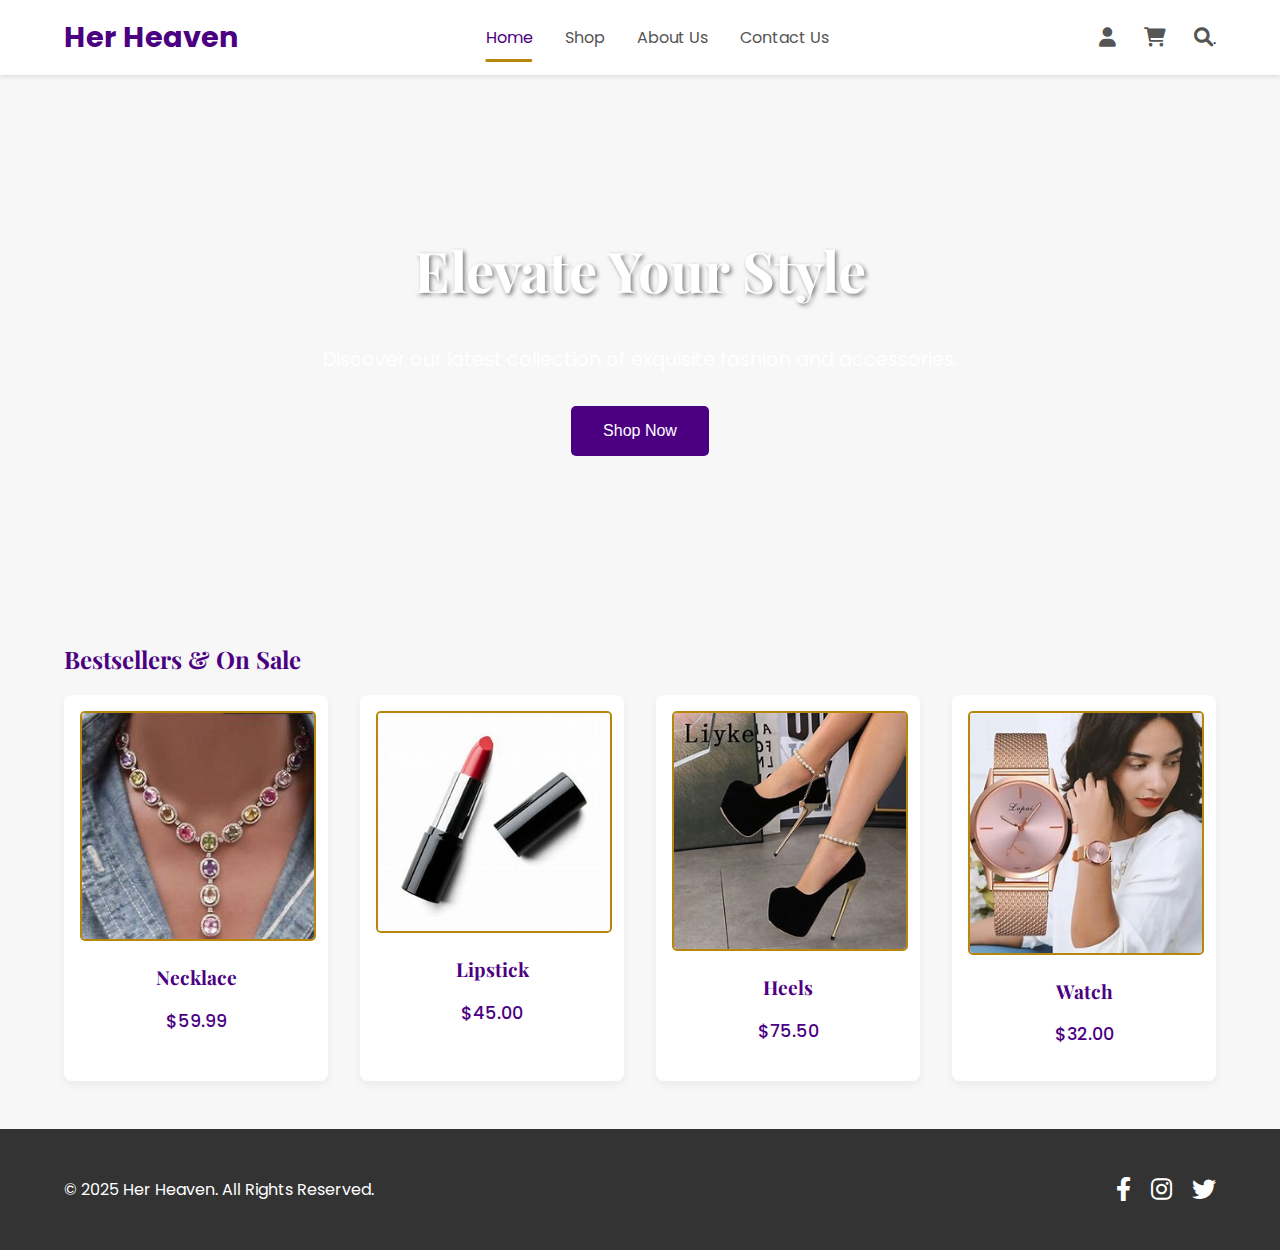
<file: Her heaven/index.html>
<!DOCTYPE html>
<html lang="en">
<head>
    <meta charset="UTF-8">
    <meta name="viewport" content="width=device-width, initial-scale=1.0">
    <title>Her Heaven - Home</title>
    <link rel="stylesheet" href="styles.css">
    <link href="https://fonts.googleapis.com/css2?family=Playfair+Display:wght@400;700&family=Poppins:wght@400;500&display=swap" rel="stylesheet">
    <link rel="stylesheet" href="https://cdnjs.cloudflare.com/ajax/libs/font-awesome/6.0.0-beta3/css/all.min.css">
</head>
<body>

    <header class="main-header">
        <div class="logo">Her Heaven</div>
        <nav class="main-nav">
            <ul>
                <li><a href="index.html" class="active">Home</a></li>
                <li><a href="shop.html">Shop</a></li>
                <li><a href="about.html">About Us</a></li>
                <li><a href="contact.html">Contact Us</a></li>
            </ul>
        </nav>
        <div class="header-icons">
            <a href="login.html"><i class="fas fa-user"></i></a>
            <a href="cart.html"><i class="fas fa-shopping-cart"></i></a>
             <a href="#" id="search-icon-link"><i class="fas fa-search"></i></a>.
        </div>
    </header>

    <section class="hero-section" style="background-image: url('https://via.placeholder.com/1500x600/b8860b/fff?text=Elegant+New+Arrivals');">
        <div class="hero-content">
            <h1>Elevate Your Style</h1>
            <p>Discover our latest collection of exquisite fashion and accessories.</p>
            <button class="cta-button">Shop Now</button>
        </div>
    </section>

    <section class="content-section">
        <h2>Bestsellers & On Sale</h2>
        <div class="product-grid">
    <div class="product-card">
        <img src="images/Neck lace.jpeg" alt="Necklace">
        <h3>Necklace</h3>
        <p>$59.99</p>
    </div>
    <div class="product-card">
        <img src="images/Lipstick.jpeg" alt="Lipstick">
        <h3>Lipstick</h3>
        <p>$45.00</p>
    </div>
    <div class="product-card">
        <img src="images/Heels.jpeg" alt="Heels">
        <h3>Heels</h3>
        <p>$75.50</p>
    </div>
    <div class="product-card">
        <img src="images/Watch.jpeg" alt="Watch">
        <h3>Watch</h3>
        <p>$32.00</p>
    </div>
        </div>
    </section>

    <footer class="main-footer">
        <div class="footer-content">
            <p>&copy; 2025 Her Heaven. All Rights Reserved.</p>
            <div class="social-icons">
                <a href="#"><i class="fab fa-facebook-f"></i></a>
                <a href="#"><i class="fab fa-instagram"></i></a>
                <a href="#"><i class="fab fa-twitter"></i></a>
            </div>
        </div>
    </footer>
    <script src="script.js"></script>
</body>
</html>
</file>
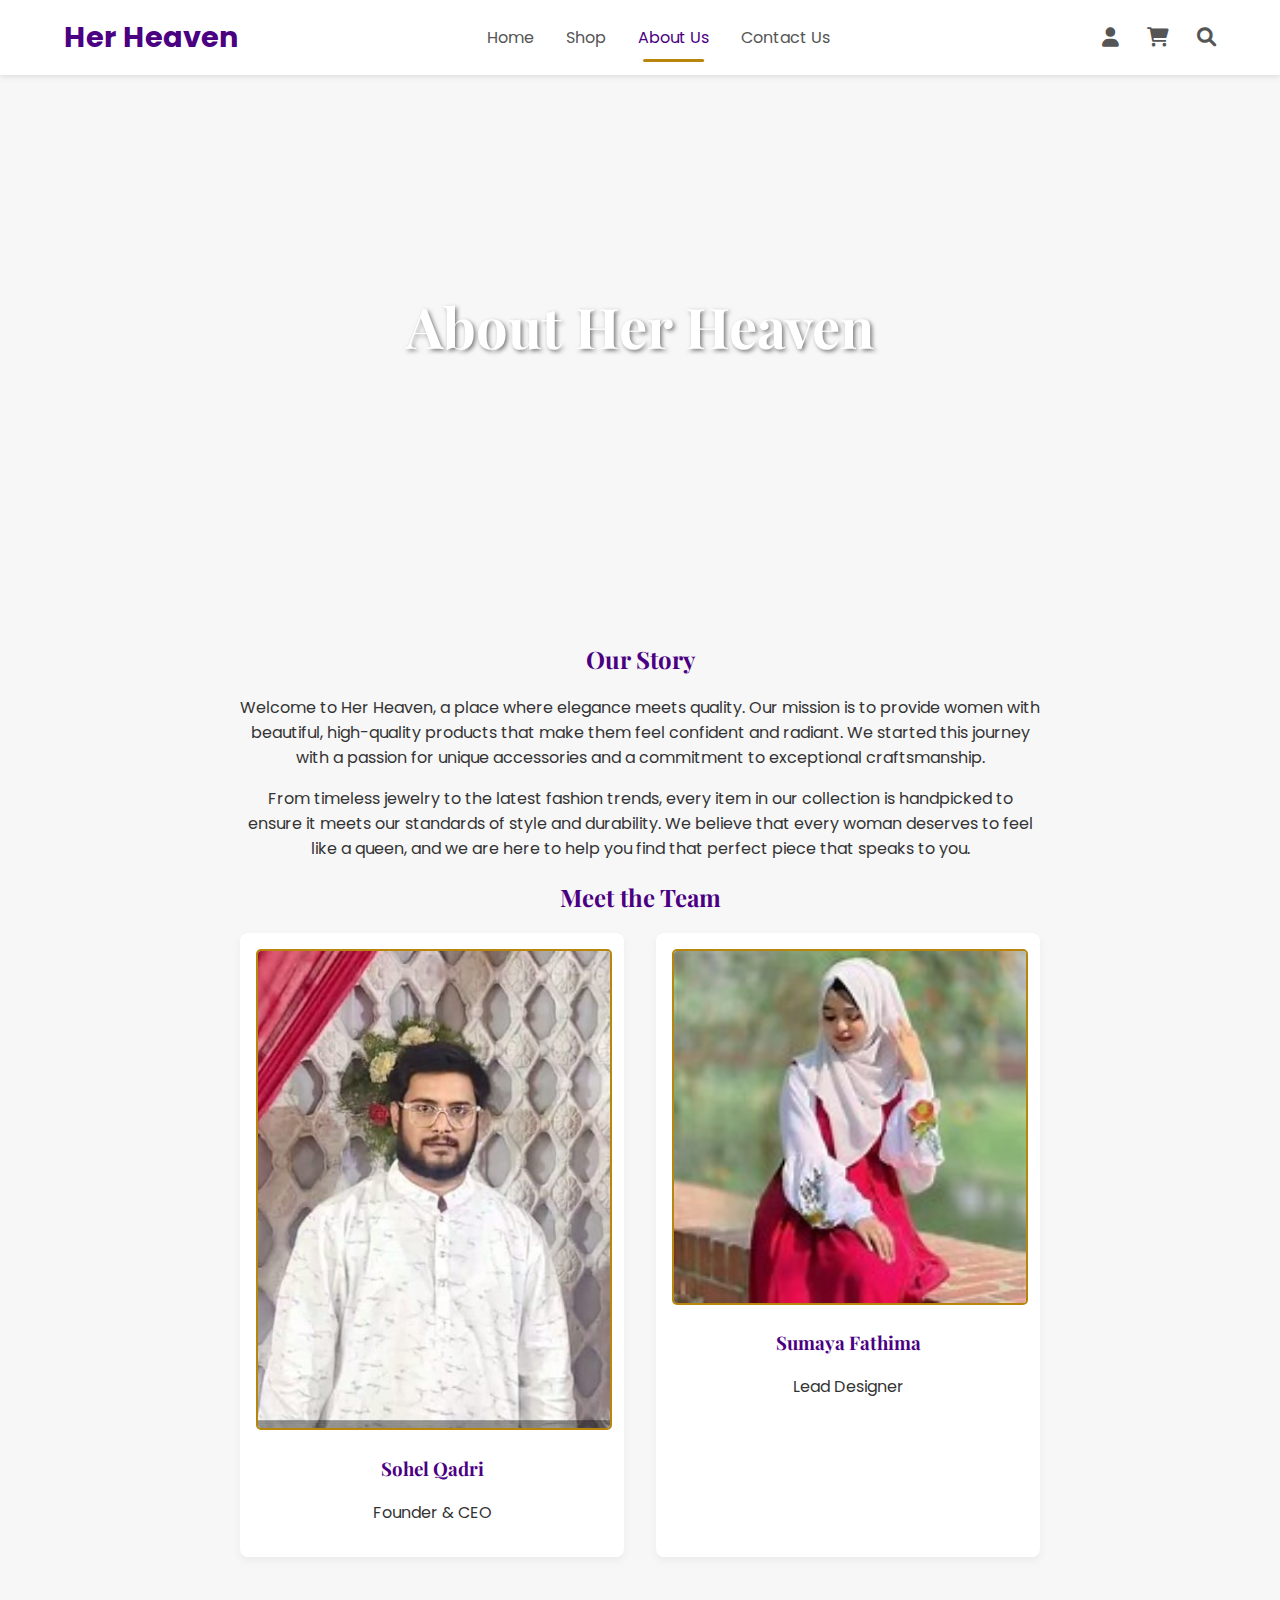
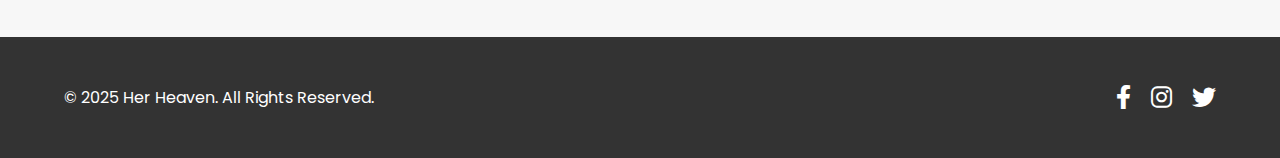
<file: Her heaven/about.html>
<!DOCTYPE html>
<html lang="en">
<head>
    <meta charset="UTF-8">
    <meta name="viewport" content="width=device-width, initial-scale=1.0">
    <title>Her Heaven - About Us</title>
    <link rel="stylesheet" href="styles.css">
    <link href="https://fonts.googleapis.com/css2?family=Playfair+Display:wght@400;700&family=Poppins:wght@400;500&display=swap" rel="stylesheet">
    <link rel="stylesheet" href="https://cdnjs.cloudflare.com/ajax/libs/font-awesome/6.0.0-beta3/css/all.min.css">
</head>
<body>

    <header class="main-header">
        <div class="logo">Her Heaven</div>
        <nav class="main-nav">
            <ul>
                <li><a href="index.html">Home</a></li>
                <li><a href="shop.html">Shop</a></li>
                <li><a href="about.html" class="active">About Us</a></li>
                <li><a href="contact.html">Contact Us</a></li>
            </ul>
        </nav>
        <div class="header-icons">
            <a href="login.html" class="active"><i class="fas fa-user"></i></a>
            <a href="cart.html"><i class="fas fa-shopping-cart"></i></a>
            <a href="#" id="search-icon-link"><i class="fas fa-search"></i></a>
        </div>
    </header>

    <section class="hero-section" style="background-image: url('https://via.placeholder.com/1500x600/4B0082/fff?text=Our+Story');">
        <div class="hero-content">
            <h1>About Her Heaven</h1>
        </div>
    </section>

    <section class="content-section text-block">
        <h2>Our Story</h2>
        <p>Welcome to Her Heaven, a place where elegance meets quality. Our mission is to provide women with beautiful, high-quality products that make them feel confident and radiant. We started this journey with a passion for unique accessories and a commitment to exceptional craftsmanship.</p>
        <p>From timeless jewelry to the latest fashion trends, every item in our collection is handpicked to ensure it meets our standards of style and durability. We believe that every woman deserves to feel like a queen, and we are here to help you find that perfect piece that speaks to you.</p>
        
        <h2>Meet the Team</h2>
        <div class="team-grid">
    <div class="team-card">
        <img src="images/sohel.jpg" alt="Sohel Qadri">
        <h3>Sohel Qadri</h3>
        <p>Founder & CEO</p>
    </div>
    <div class="team-card">
        <img src="images/sumaya.jpeg" alt="Sumaya Fathima">
        <h3>Sumaya Fathima</h3>
        <p>Lead Designer</p>
    </div>
</div>
        </div>
    </section>

    <footer class="main-footer">
        <div class="footer-content">
            <p>&copy; 2025 Her Heaven. All Rights Reserved.</p>
            <div class="social-icons">
                <a href="#"><i class="fab fa-facebook-f"></i></a>
                <a href="#"><i class="fab fa-instagram"></i></a>
                <a href="#"><i class="fab fa-twitter"></i></a>
            </div>
        </div>
    </footer>
    <script src="script.js"></script>
</body>
</html>
</file>
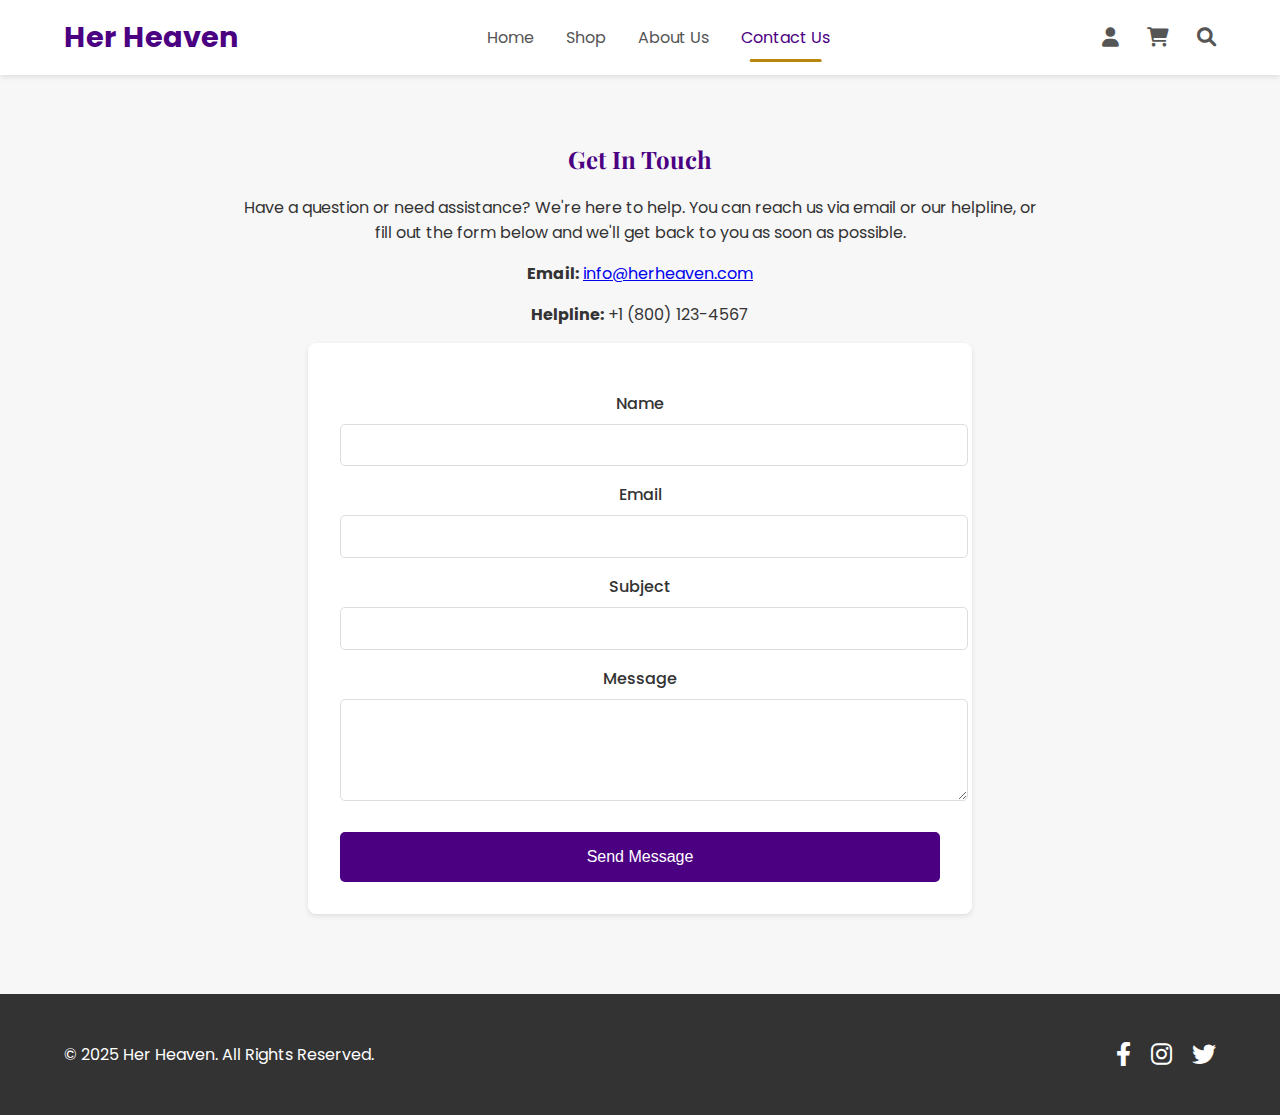
<file: Her heaven/contact.html>
<!DOCTYPE html>
<html lang="en">
<head>
    <meta charset="UTF-8">
    <meta name="viewport" content="width=device-width, initial-scale=1.0">
    <title>Her Heaven - Contact Us</title>
    <link rel="stylesheet" href="styles.css">
    <link href="https://fonts.googleapis.com/css2?family=Playfair+Display:wght@400;700&family=Poppins:wght@400;500&display=swap" rel="stylesheet">
    <link rel="stylesheet" href="https://cdnjs.cloudflare.com/ajax/libs/font-awesome/6.0.0-beta3/css/all.min.css">
</head>
<body>

    <header class="main-header">
        <div class="logo">Her Heaven</div>
        <nav class="main-nav">
            <ul>
                <li><a href="index.html">Home</a></li>
                <li><a href="shop.html">Shop</a></li>
                <li><a href="about.html">About Us</a></li>
                <li><a href="contact.html" class="active">Contact Us</a></li>
            </ul>
        </nav>
        <div class="header-icons">
            <a href="login.html" class="active"><i class="fas fa-user"></i></a>
            <a href="cart.html"><i class="fas fa-shopping-cart"></i></a>
            <a href="#" id="search-icon-link"><i class="fas fa-search"></i></a>
        </div>
    </header>

    <section class="content-section text-block">
        <h2>Get In Touch</h2>
        <p>Have a question or need assistance? We're here to help. You can reach us via email or our helpline, or fill out the form below and we'll get back to you as soon as possible.</p>
        <p><strong>Email:</strong> <a href="mailto:info@herheaven.com">info@herheaven.com</a></p>
        <p><strong>Helpline:</strong> +1 (800) 123-4567</p>

        <form class="contact-form">
            <label for="name">Name</label>
            <input type="text" id="name" name="name" required>

            <label for="email">Email</label>
            <input type="email" id="email" name="email" required>

            <label for="subject">Subject</label>
            <input type="text" id="subject" name="subject" required>

            <label for="message">Message</label>
            <textarea id="message" name="message" rows="5" required></textarea>

            <button type="submit" class="cta-button">Send Message</button>
        </form>
    </section>

    <footer class="main-footer">
        <div class="footer-content">
            <p>&copy; 2025 Her Heaven. All Rights Reserved.</p>
            <div class="social-icons">
                <a href="#"><i class="fab fa-facebook-f"></i></a>
                <a href="#"><i class="fab fa-instagram"></i></a>
                <a href="#"><i class="fab fa-twitter"></i></a>
            </div>
        </div>
    </footer>
    <script src="script.js"></script>
</body>
</html>
</file>
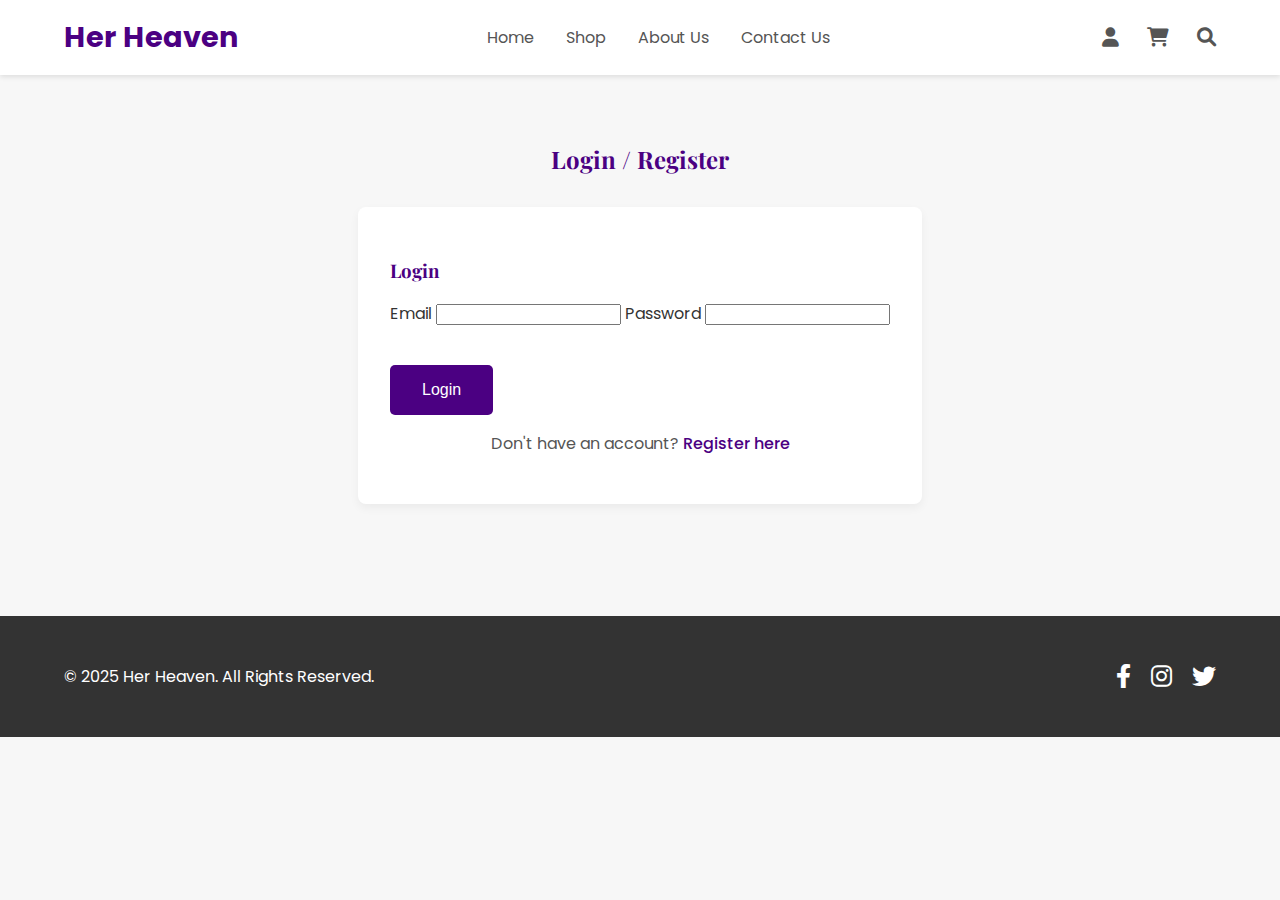
<file: Her heaven/login.html>
<!DOCTYPE html>
<html lang="en">
<head>
    <meta charset="UTF-8">
    <meta name="viewport" content="width=device-width, initial-scale=1.0">
    <title>Her Heaven - Login</title>
    <link rel="stylesheet" href="styles.css">
    <link href="https://fonts.googleapis.com/css2?family=Playfair+Display:wght@400;700&family=Poppins:wght@400;500&display=swap" rel="stylesheet">
    <link rel="stylesheet" href="https://cdnjs.cloudflare.com/ajax/libs/font-awesome/6.0.0-beta3/css/all.min.css">
</head>
<body>

    <header class="main-header">
        <div class="logo">Her Heaven</div>
        <nav class="main-nav">
            <ul>
                <li><a href="index.html">Home</a></li>
                <li><a href="shop.html">Shop</a></li>
                <li><a href="about.html">About Us</a></li>
                <li><a href="contact.html">Contact Us</a></li>
            </ul>
        </nav>
        <div class="header-icons">
            <a href="login.html" class="active"><i class="fas fa-user"></i></a>
            <a href="cart.html"><i class="fas fa-shopping-cart"></i></a>
            <a href="#" id="search-icon-link"><i class="fas fa-search"></i></a>
        </div>
    </header>

    <section class="content-section text-block">
        <h2>Login / Register</h2>
        <div class="auth-forms">
            <div class="form-container" id="login-form-container">
                <h3>Login</h3>
                <form class="auth-form" id="login-form">
                    <label for="login-email">Email</label>
                    <input type="email" id="login-email" name="email" required>
                    
                    <label for="login-password">Password</label>
                    <input type="password" id="login-password" name="password" required>
                    
                    <button type="submit" class="cta-button">Login</button>
                    <p class="switch-form">Don't have an account? <a href="#" id="show-register">Register here</a></p>
                </form>
            </div>
            
            <div class="form-container hidden" id="register-form-container">
                <h3>Register</h3>
                <form class="auth-form" id="register-form">
                    <label for="register-name">Name</label>
                    <input type="text" id="register-name" name="name" required>
                    
                    <label for="register-email">Email</label>
                    <input type="email" id="register-email" name="email" required>
                    
                    <label for="register-password">Password</label>
                    <input type="password" id="register-password" name="password" required>
                    
                    <button type="submit" class="cta-button">Register</button>
                    <p class="switch-form">Already have an account? <a href="#" id="show-login">Login here</a></p>
                </form>
            </div>
        </div>
    </section>

    <footer class="main-footer">
        <div class="footer-content">
            <p>&copy; 2025 Her Heaven. All Rights Reserved.</p>
            <div class="social-icons">
                <a href="#"><i class="fab fa-facebook-f"></i></a>
                <a href="#"><i class="fab fa-instagram"></i></a>
                <a href="#"><i class="fab fa-twitter"></i></a>
            </div>
        </div>
    </footer>

    <script src="script.js"></script>
</body>
</html>
</file>
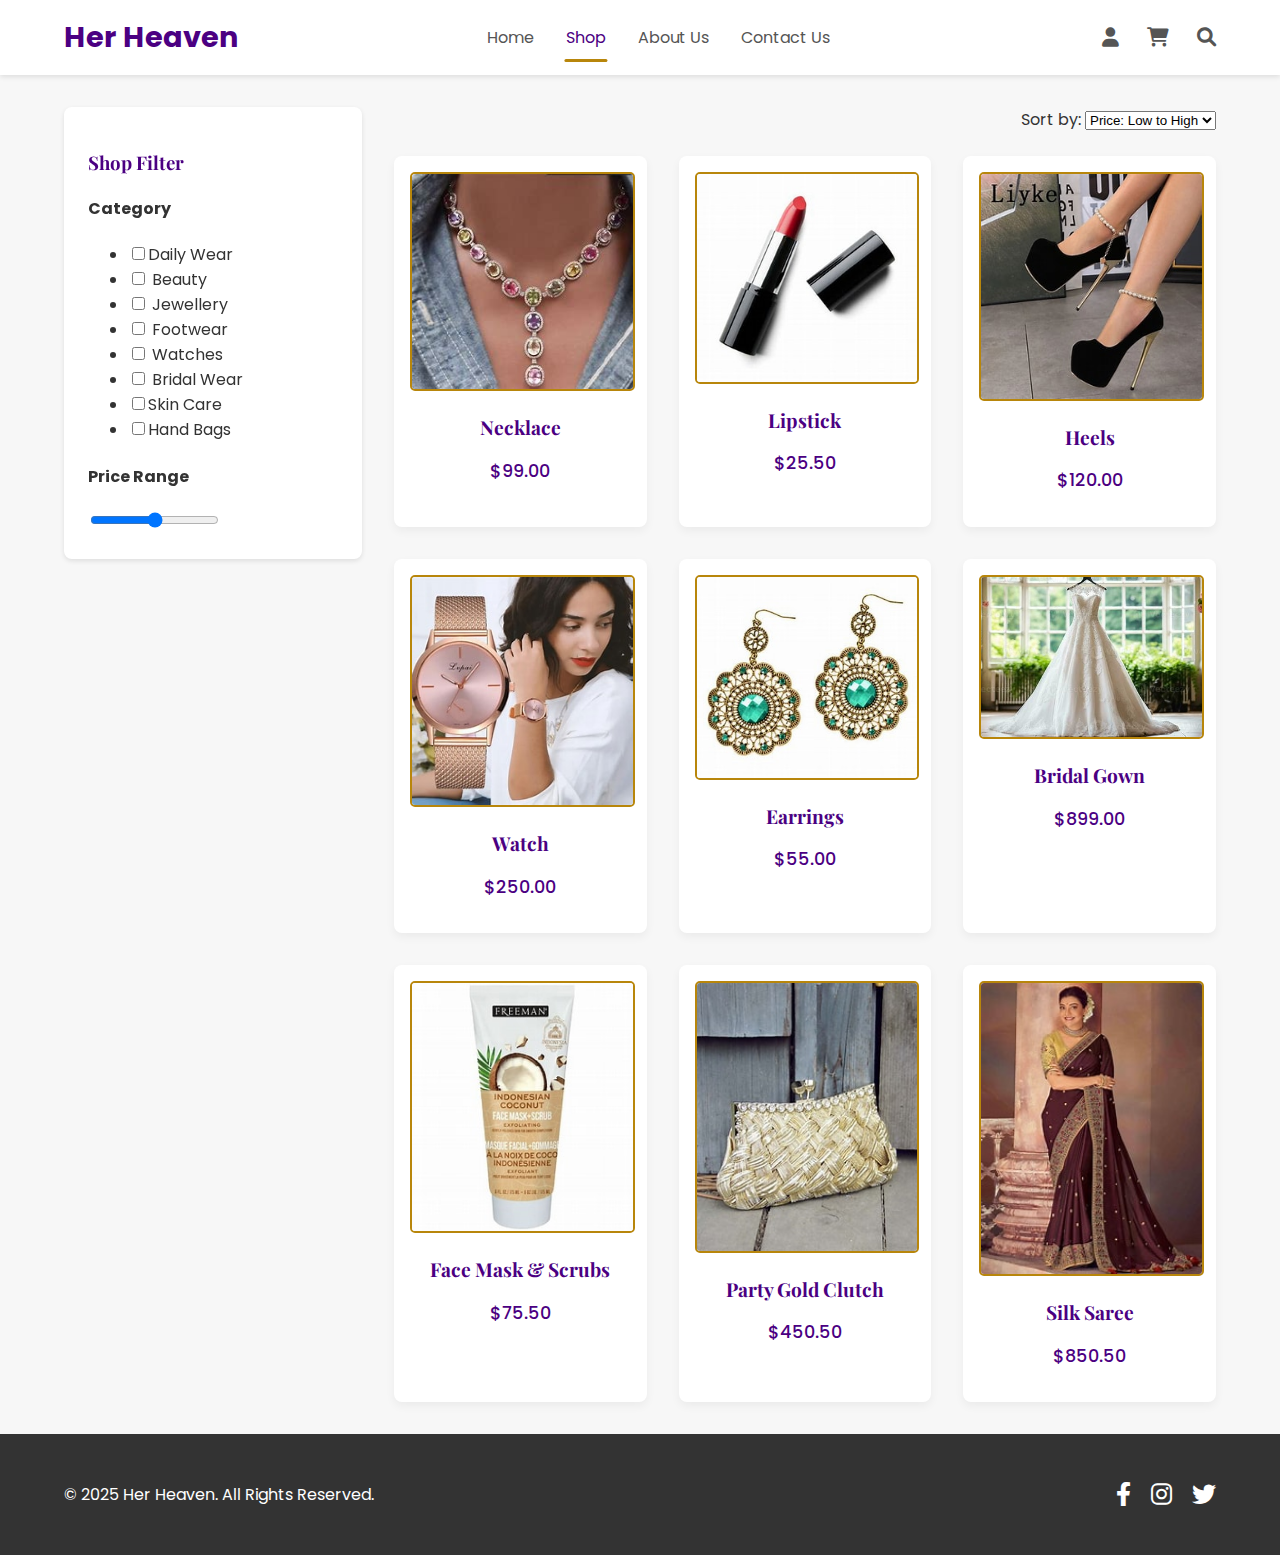
<file: Her heaven/shop.html>
<!DOCTYPE html>
<html lang="en">
<head>
    <meta charset="UTF-8">
    <meta name="viewport" content="width=device-width, initial-scale=1.0">
    <title>Her Heaven - Shop</title>
    <link rel="stylesheet" href="styles.css">
    <link href="https://fonts.googleapis.com/css2?family=Playfair+Display:wght@400;700&family=Poppins:wght@400;500&display=swap" rel="stylesheet">
    <link rel="stylesheet" href="https://cdnjs.cloudflare.com/ajax/libs/font-awesome/6.0.0-beta3/css/all.min.css">
</head>
<body>

    <header class="main-header">
        <div class="logo">Her Heaven</div>
        <nav class="main-nav">
            <ul>
                <li><a href="index.html">Home</a></li>
                <li><a href="shop.html" class="active">Shop</a></li>
                <li><a href="about.html">About Us</a></li>
                <li><a href="contact.html">Contact Us</a></li>
            </ul>
        </nav>
        <div class="header-icons">
            <a href="login.html" class="active"><i class="fas fa-user"></i></a>
            <a href="cart.html"><i class="fas fa-shopping-cart"></i></a>
            <a href="#" id="search-icon-link"><i class="fas fa-search"></i></a>
        </div>
    </header>

    <div class="shop-container">
        <aside class="filter-sidebar">
            <h3>Shop Filter</h3>
            <div class="filter-group">
                <h4>Category</h4>
                <ul>
                    <li><input type="checkbox">Daily Wear</li>
                    <li><input type="checkbox"> Beauty</li>
                    <li><input type="checkbox"> Jewellery</li>
                    <li><input type="checkbox"> Footwear</li>
                    <li><input type="checkbox"> Watches</li>
                    <li><input type="checkbox"> Bridal Wear</li>
                    <li><input type="checkbox">Skin Care</li>
                    <li><input type="checkbox">Hand Bags</li>
                </ul>
            </div>
            <div class="filter-group">
                <h4>Price Range</h4>
                <input type="range" min="0" max="500">
            </div>
        </aside>

        <section class="product-display">
            <div class="sort-options">
                Sort by:
                <select>
                    <option>Price: Low to High</option>
                    <option>Price: High to Low</option>
                    <option>Newest Arrivals</option>
                </select>
            </div>
            
            <div class="product-grid">
                <div class="product-card">
                    <img src="images/Neck lace.jpeg" alt="Necklace">
                    <h3>Necklace</h3>
                    <p>$99.00</p>
                </div>
                <div class="product-card">
                    <img src="images/Lipstick.jpeg" alt="Lipstick">
                    <h3>Lipstick</h3>
                    <p>$25.50</p>
                </div>
                <div class="product-card">
                    <img src="images/Heels.jpeg" alt="Heels">
                    <h3>Heels</h3>
                    <p>$120.00</p>
                </div>
                <div class="product-card">
                    <img src="images/Watch.jpeg" alt="Watch">
                    <h3>Watch</h3>
                    <p>$250.00</p>
                </div>
                <div class="product-card">
                    <img src="images/Earrings.jpeg" alt="Earrings">
                    <h3>Earrings</h3>
                    <p>$55.00</p>
                </div>
                <div class="product-card">
                    <img src="images/Bridal Gown.jpeg" alt="Bridal Gown">
                    <h3>Bridal Gown</h3>
                    <p>$899.00</p>
                </div>
                <div class="product-card">
                    <img src="images/Facemask&scrub.jpeg" alt="Face Mask & Scrubs">
                    <h3>Face Mask & Scrubs</h3>
                    <p>$75.50</p>
                </div>
                <div class="product-card">
                    <img src="images/Party gold clutch.jpeg" alt="Party Gold Clutch">
                    <h3>Party Gold Clutch</h3>
                    <p>$450.50</p>
                </div>
                <div class="product-card">
                    <img src="images/Silk saree.jpeg" alt="Silk Saree">
                    <h3>Silk Saree</h3>
                    <p>$850.50</p>
                </div>
            </div>
        </section>
    </div>
    <footer class="main-footer">
        <div class="footer-content">
            <p>&copy; 2025 Her Heaven. All Rights Reserved.</p>
            <div class="social-icons">
                <a href="#"><i class="fab fa-facebook-f"></i></a>
                <a href="#"><i class="fab fa-instagram"></i></a>
                <a href="#"><i class="fab fa-twitter"></i></a>
            </div>
        </div>
    </footer>
    <script src="script.js"></script>
</body>
</html>
</file>
<file: Her heaven/styles.css>
/* --- Global Styles --- */
body {
    font-family: 'Poppins', sans-serif;
    margin: 0;
    padding: 0;
    background-color: #f7f7f7;
    color: #333;
}

h1, h2, h3 {
    font-family: 'Playfair Display', serif;
    color: #4B0082; /* Deep Plum */
}

/* --- Header & Footer --- */
.main-header {
    display: flex;
    justify-content: space-between;
    align-items: center;
    padding: 1rem 5%;
    background-color: #fff;
    box-shadow: 0 2px 5px rgba(0, 0, 0, 0.1);
}

.logo {
    font-size: 1.8rem;
    font-weight: 700;
    color: #4B0082;
}

.main-nav ul {
    list-style: none;
    margin: 0;
    padding: 0;
    display: flex;
}

.main-nav ul li a {
    text-decoration: none;
    color: #555;
    padding: 0.5rem 1rem;
    position: relative;
    transition: color 0.3s ease;
}

.main-nav ul li a:hover,
.main-nav ul li a.active {
    color: #4B0082;
}

.main-nav ul li a.active::after {
    content: '';
    position: absolute;
    bottom: -5px;
    left: 50%;
    transform: translateX(-50%);
    width: 60%;
    height: 3px;
    background-color: #B8860B; /* Rose Gold */
    border-radius: 2px;
}

.header-icons a {
    color: #555;
    font-size: 1.2rem;
    margin-left: 1.5rem;
    transition: color 0.3s ease;
}

.header-icons a:hover {
    color: #B8860B;
}

.main-footer {
    background-color: #333;
    color: #fff;
    padding: 2rem 5%;
    text-align: center;
}

.footer-content {
    display: flex;
    justify-content: space-between;
    align-items: center;
}

.social-icons a {
    color: #fff;
    font-size: 1.5rem;
    margin-left: 1rem;
    transition: color 0.3s ease;
}

.social-icons a:hover {
    color: #B8860B;
}

/* --- Hero Section --- */
.hero-section {
    background-size: cover;
    background-position: center;
    height: 500px;
    display: flex;
    justify-content: center;
    align-items: center;
    text-align: center;
    color: #fff;
}

.hero-content h1 {
    font-size: 3.5rem;
    color: #fff;
    text-shadow: 2px 2px 4px rgba(0, 0, 0, 0.5);
}

.hero-content p {
    font-size: 1.2rem;
    margin: 1rem 0 2rem;
}

.cta-button {
    background-color: #4B0082;
    color: #fff;
    padding: 1rem 2rem;
    border: none;
    border-radius: 5px;
    font-size: 1rem;
    cursor: pointer;
    transition: background-color 0.3s ease;
}

.cta-button:hover {
    background-color: #3e0066;
}

/* --- Content Sections --- */
.content-section {
    padding: 3rem 5%;
}

.product-grid, .team-grid {
    display: grid;
    grid-template-columns: repeat(auto-fit, minmax(250px, 1fr));
    gap: 2rem;
}

.product-card, .team-card {
    background-color: #fff;
    padding: 1rem;
    border-radius: 8px;
    box-shadow: 0 4px 10px rgba(0, 0, 0, 0.05);
    text-align: center;
    transition: transform 0.3s ease;
}

.product-card:hover, .team-card:hover {
    transform: translateY(-5px);
}

.product-card img, .team-card img {
    width: 100%;
    height: auto;
    border-radius: 5px;
    border: 2px solid #B8860B;
}

.product-card h3 {
    font-size: 1.2rem;
    margin: 1rem 0 0.5rem;
}

.product-card p {
    font-size: 1.1rem;
    font-weight: 500;
    color: #4B0082;
}

/* --- Shop Page Specific --- */
.shop-container {
    display: flex;
    padding: 2rem 5%;
}

.filter-sidebar {
    width: 250px;
    margin-right: 2rem;
    background-color: #fff;
    padding: 1.5rem;
    border-radius: 8px;
    box-shadow: 0 2px 5px rgba(0, 0, 0, 0.1);
    position: sticky;
    top: 2rem;
    height: fit-content;
}

.product-display {
    flex-grow: 1;
}

.sort-options {
    margin-bottom: 1.5rem;
    text-align: right;
}

/* --- About & Contact Page Specific --- */
.text-block {
    max-width: 800px;
    margin: 0 auto 2rem;
    text-align: center;
}

.contact-form {
    max-width: 600px;
    margin: 0 auto;
    background-color: #fff;
    padding: 2rem;
    border-radius: 8px;
    box-shadow: 0 2px 5px rgba(0, 0, 0, 0.1);
}

.contact-form label {
    display: block;
    margin-top: 1rem;
    font-weight: 500;
}

.contact-form input,
.contact-form textarea {
    width: 100%;
    padding: 0.8rem;
    margin-top: 0.5rem;
    border: 1px solid #ddd;
    border-radius: 5px;
}

.contact-form .cta-button {
    margin-top: 1.5rem;
    width: 100%;
}
/* --- Login & Register Page Styles --- */
.auth-forms {
    max-width: 500px;
    margin: 2rem auto;
    background-color: #fff;
    padding: 2rem;
    border-radius: 8px;
    box-shadow: 0 4px 10px rgba(0, 0, 0, 0.05);
    text-align: left;
}

.auth-form input {
    margin-bottom: 1.5rem;
}

.auth-form .cta-button {
    margin-top: 1rem;
}

.auth-forms .form-container {
    transition: opacity 0.5s ease;
}

.auth-forms .form-container.hidden {
    display: none;
    opacity: 0;
}

.switch-form {
    text-align: center;
    margin-top: 1rem;
    color: #555;
}

.switch-form a {
    color: #4B0082;
    text-decoration: none;
    font-weight: 500;
}

/* --- Cart Page Styles --- */
.cart-container {
    display: flex;
    justify-content: space-between;
    gap: 2rem;
    margin-top: 2rem;
}

.cart-items {
    flex-grow: 1;
}

.cart-item {
    display: flex;
    align-items: center;
    background-color: #fff;
    padding: 1rem;
    border-radius: 8px;
    box-shadow: 0 2px 5px rgba(0, 0, 0, 0.05);
    margin-bottom: 1rem;
}

.cart-item img {
    width: 100px;
    height: 100px;
    object-fit: cover;
    margin-right: 1.5rem;
    border-radius: 4px;
}

.cart-item .item-details {
    flex-grow: 1;
}

.cart-item h4 {
    margin: 0 0 0.5rem;
}

.cart-item .item-actions {
    display: flex;
    align-items: center;
    gap: 1rem;
    margin-top: 0.5rem;
}

.item-quantity {
    width: 60px;
    padding: 0.5rem;
    border: 1px solid #ddd;
    border-radius: 5px;
}

.remove-item-btn {
    background: none;
    border: none;
    color: #a00;
    cursor: pointer;
    font-size: 0.9rem;
}

.cart-summary {
    width: 300px;
    background-color: #fff;
    padding: 1.5rem;
    border-radius: 8px;
    box-shadow: 0 2px 5px rgba(0, 0, 0, 0.1);
    position: sticky;
    top: 2rem;
    height: fit-content;
}

.cart-summary p {
    display: flex;
    justify-content: space-between;
    font-size: 1rem;
}

.cart-summary h4 {
    border-top: 1px solid #ddd;
    padding-top: 1rem;
    margin-top: 1rem;
    display: flex;
    justify-content: space-between;
}

.checkout-button {
    width: 100%;
    margin-top: 1rem;
}

/* --- Search Overlay --- */
.search-overlay {
    position: fixed;
    top: 0;
    left: 0;
    width: 100%;
    height: 100%;
    background-color: rgba(0, 0, 0, 0.8);
    display: flex;
    justify-content: center;
    align-items: center;
    z-index: 1000;
    visibility: hidden;
    opacity: 0;
    transition: opacity 0.3s ease, visibility 0.3s ease;
}

.search-overlay.active {
    visibility: visible;
    opacity: 1;
}

.search-form {
    width: 80%;
    max-width: 600px;
    position: relative;
}

.search-form input {
    width: 100%;
    padding: 1rem;
    font-size: 1.2rem;
    border: none;
    border-radius: 5px;
}

.search-form .fa-search {
    position: absolute;
    right: 15px;
    top: 50%;
    transform: translateY(-50%);
    color: #4B0082;
}

.close-search-btn {
    position: absolute;
    top: 20px;
    right: 20px;
    font-size: 2rem;
    color: #fff;
    cursor: pointer;
}
/* --- Search Overlay --- */
.search-overlay {
    position: fixed;
    top: 0;
    left: 0;
    width: 100%;
    height: 100%;
    background-color: rgba(0, 0, 0, 0.8);
    display: flex;
    justify-content: center;
    align-items: center;
    z-index: 1000;
    visibility: hidden;
    opacity: 0;
    transition: opacity 0.3s ease, visibility 0.3s ease;
}

.search-overlay.active {
    visibility: visible;
    opacity: 1;
}

.search-form {
    width: 80%;
    max-width: 600px;
    position: relative;
}

.search-form input {
    width: 100%;
    padding: 1rem;
    font-size: 1.2rem;
    border: none;
    border-radius: 5px;
}

.search-form .fa-search {
    position: absolute;
    right: 15px;
    top: 50%;
    transform: translateY(-50%);
    color: #4B0082;
}

.close-search-btn {
    position: absolute;
    top: 20px;
    right: 20px;
    font-size: 2rem;
    color: #fff;
    cursor: pointer;
}
</file>
